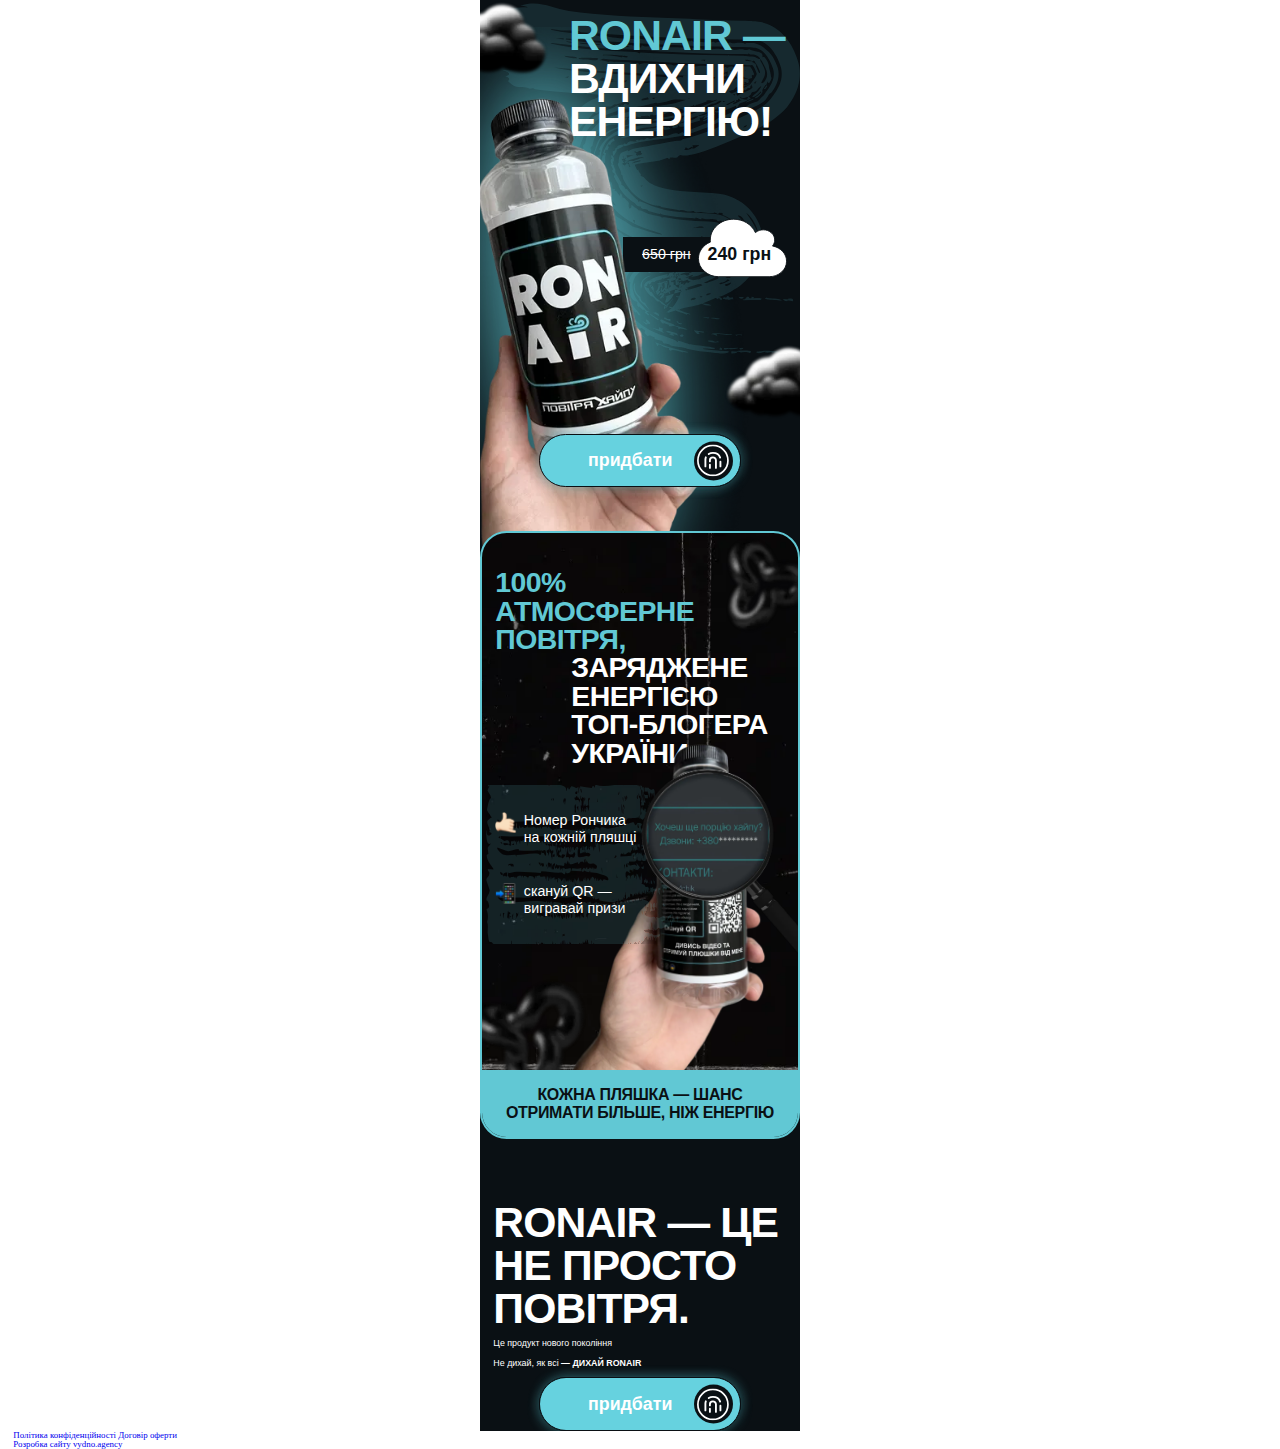
<file: index.html>
<!DOCTYPE html>
<html lang="ua">
  <head>
    <meta charset="UTF-8">
    <meta name="viewport" content="width=device-width, initial-scale=1.0">
    <title>Новий сайт</title>
    <style>:root{--font-family:"Inter",sans-serif}*{box-sizing:border-box}html{font-size:calc(100vw / 1440 * 10)}@media (max-width:991.98px){html{font-size:calc(100vw / 360 * 10)}}a{text-decoration:none}body{line-height:1;margin:0;height:100vh}.wrapper{position:relative;min-height:100%;display:flex;flex-direction:column}.main{flex:1 1 auto}:focus{outline:0}.container{padding:0 1.5rem;position:relative}.wrapper{display:flex;flex-direction:column}img{max-width:100%;object-fit:cover;object-position:center}main{max-width:36rem;margin:0 auto;background:#0a1014}.main__title{margin:0;margin-left:8.5rem;font-family:var(--font-family);font-weight:900;font-size:4.8rem;line-height:100%;letter-spacing:-.02em;text-transform:uppercase;position:relative;margin-bottom:10.7rem;z-index:2;color:#fff}.main__title strong{color:#61c8d4}.price__wrapper{margin-bottom:18.2rem}.price{position:relative;z-index:2;display:flex;justify-content:flex-end;padding-right:5.8rem}.price__old{font-family:var(--font-family);font-weight:400;font-size:1.6rem;display:inline-block;background:#0a1014;padding:1rem 5rem 1rem 2.2rem;line-height:120%;text-decoration:line-through;color:#fff}.price__new-wrapper{width:10rem;height:6.6rem;bottom:-.5rem;z-index:2;right:0;position:absolute}.price__new-wrapper img{position:absolute;left:0;width:100%;height:100%;object-fit:cover;z-index:-1}.price__new{position:relative;font-family:var(--font-family);font-weight:800;font-size:2rem;line-height:120%;color:#0a1014;top:2.9rem;left:1.1rem}.price__btn{position:relative;z-index:5;border:.2rem solid #0a1014;border-radius:10.3rem;padding:1.7rem 7.6rem 1.7rem 5.4rem;font-family:var(--font-family);margin:0;font-weight:800;font-size:2rem;box-shadow:4px 4px 10px #59b8c31a,-4px -4px 8px #69d8e51a,4px -4px 8px #59b8c333,-4px 4px 8px #59b8c333;background:linear-gradient(135deg,#66d2df 100%,#5cbec9 0),#0003;line-height:120%;color:#fff;display:inline-block}.btn__wrapper{display:flex;justify-content:center}.price__btn span{display:inline-block;width:4.4rem;height:4.4rem;position:absolute;padding:.4rem;background-color:#0a1014;border-radius:100%;right:.8rem;top:50%;transform:translateY(-50%)}.price__btn span svg{width:100%;height:100%}.background{position:absolute;top:0;right:0;width:34.1rem;height:40.6rem}.background img{width:100%;height:100%;object-fit:cover}.main__section{position:relative;padding-top:1.6rem;overflow:hidden}.background__blur{position:absolute;top:3rem;left:0;width:31rem;height:72rem}.bottle{position:absolute;bottom:-4rem;left:-14.9rem;z-index:4;width:40.8rem;height:61.2rem}.bottle img{width:100%;height:100%;object-fit:cover}.cloud{position:absolute;width:12.8rem;height:9.1rem;z-index:3}.cloud--one{top:0;left:-4.8rem}.cloud--two{right:-4.3rem;bottom:13.8rem}.price__btn-wrapper--one{margin-bottom:6.7rem}.about{border:.3rem solid #61c8d4;border-radius:3rem;margin-top:-1.85rem;z-index:5;position:relative;overflow:hidden;background:#0a1014;padding-top:4rem;background-image:url(images/block2-back-texture.webp);background-repeat:no-repeat;background-size:cover;background-position:center}.main__subtitle{font-family:var(--font-family);font-weight:900;font-size:3.2rem;line-height:100%;letter-spacing:-.02em;max-width:24rem;margin:0 0 0 auto;text-transform:uppercase;color:#fff}.main__text{font-family:var(--font-family);font-weight:900;margin:0;font-size:3.2rem;max-width:24rem;line-height:100%;letter-spacing:-.02em;text-transform:uppercase;color:#61c8d4}.text__wrapper-two{width:21rem;margin-top:2rem;display:flex;padding:2rem 0;flex-direction:column;gap:2.2rem;position:relative;margin-bottom:14.2rem}.block{position:absolute;top:0;right:0;bottom:0;left:0;z-index:-1;left:-1.5rem}.block img{width:100%;height:100%;object-position:center;object-fit:cover}.text__wrapper-two{position:relative;z-index:2}.text__wrapper-two p{display:flex;gap:.8rem}.text__wrapper-two p svg{max-width:2.4rem;width:100%;height:2.4rem}.text__wrapper-two p span{max-width:14rem;font-family:var(--font-family);font-weight:400;font-size:1.6rem;margin:0;line-height:120%;max-width:13rem;color:#fff}.text__bottom{background:#61c8d4;font-family:var(--font-family);font-weight:900;font-size:1.8rem;line-height:110%;letter-spacing:-.02em;text-transform:uppercase;text-align:center;padding:1.8rem;position:relative;z-index:5;color:#0a1014}.bottle-two{position:absolute;bottom:7.5rem;width:22.3rem;right:3.5rem;height:36.8rem}.bottle-two img{width:100%;height:100%}.cone{position:absolute}.cone--one{right:-2.5rem;top:0;width:11.6rem;height:11.6rem}.cone--one img{width:100%;height:100%;object-fit:cover}.cone--two{left:-2rem;bottom:4rem;width:14.2rem;height:14.2rem}.cone--two img{width:100%;height:100%;object-fit:cover}.zoom{position:absolute;bottom:13.1rem;right:-7rem;width:25.7rem;height:33.3rem;z-index:3}.zoom img{width:100%;height:100%;object-fit:cover}.bottom__text{font-family:var(--font-family);font-weight:900;font-size:4.8rem;line-height:100%;letter-spacing:-.02em;text-transform:uppercase;margin:0;color:#fff}.bottom{position:relative;margin-top:7rem;overflow:hidden}p{font-family:var(--font-family);font-weight:400;font-size:1rem;line-height:120%;color:#fff}:root{--swiper-theme-color:#007aff}:host{position:relative;display:block;margin-left:auto;margin-right:auto;z-index:1}</style>
    <script type="module" crossorigin="" src="./js/main2.js"></script>
    <link rel="stylesheet" crossorigin="" href="./css/main.css" media="print" onload="this.media='all'">
  </head>

  <body>
    <div class="wrapper">
      <main class="main">
        <section class="main__section">
          <div class="container">
            <h1 class="main__title"><strong>RonAir —</strong> вдихни енергію!</h1>
            <div class="price__wrapper">
              <div class="price">
                <span class="price__old">650 грн</span>
                <div class="price__new-wrapper">
                  <span class="price__new">240 грн</span>
                  <img src="data:image/svg+xml,%3csvg%20width='101'%20height='69'%20viewBox='0%200%20101%2069'%20fill='none'%20xmlns='http://www.w3.org/2000/svg'%3e%3cpath%20d='M40.4004%202.5C45.8541%202.50006%2050.787%203.85211%2055.2109%206.55176C59.6399%209.25456%2062.8567%2012.7762%2064.8809%2017.1172L65.1484%2017.6904L65.6445%2017.2988C68.0041%2015.4366%2070.8032%2014.5%2074.0664%2014.5C77.6685%2014.5%2080.7226%2015.6313%2083.2559%2017.8887C85.7871%2020.1443%2087.0332%2022.8401%2087.0332%2026C87.0332%2028.2333%2086.3507%2030.287%2084.9727%2032.1738L84.5146%2032.8008L85.2754%2032.958C89.7008%2033.8751%2093.3391%2035.9259%2096.21%2039.1084C99.0768%2042.2864%20100.5%2045.9106%20100.5%2050C100.5%2054.8162%2098.5955%2058.926%2094.749%2062.3535C90.9007%2065.7825%2086.2604%2067.5%2080.7998%2067.5H23.5664C17.1946%2067.4999%2011.7651%2065.4862%207.25%2061.4629C2.73661%2057.4411%200.5%2052.628%200.5%2047C0.5%2042.9836%201.71019%2039.3124%204.13965%2035.9736C6.57315%2032.6294%209.77712%2030.1312%2013.7637%2028.4775L14.0996%2028.3379L14.0703%2027.9756C14.0005%2027.1046%2013.9668%2026.4485%2013.9668%2026C13.9668%2019.5276%2016.528%2014.0037%2021.6895%209.4043C26.8529%204.80319%2033.0809%202.5%2040.4004%202.5Z'%20fill='white'%20stroke='%230A1014'/%3e%3c/svg%3e" alt="cloud icon" />
                </div>
              </div>
            </div>
            <div class="btn__wrapper price__btn-wrapper--one">
              <a target="_blank" href="#" class="price__btn">
                придбати
                <span>
                  <svg width="34" height="34" viewBox="0 0 34 34" fill="none" xmlns="http://www.w3.org/2000/svg">
                    <path
                      d="M8.92212 23.3417V15.9386C8.92212 15.1248 9.0817 14.3444 9.37693 13.6199M24.8805 23.3417V18.259M12.4681 10.1521C13.8158 9.37521 15.3457 8.97042 16.9013 8.97921C20.5398 8.97921 23.6086 11.1017 24.5693 14.0061M13.7096 24.9375V21.4634M20.093 24.9375V16.7238C20.093 15.0912 18.6647 13.7667 16.9013 13.7667C15.1379 13.7667 13.7096 15.0912 13.7096 16.7238V17.9909"
                      stroke="white"
                      stroke-width="2"
                      stroke-linecap="round"
                      stroke-linejoin="round"
                    />
                    <path
                      d="M16.9012 32.9167C25.715 32.9167 32.8595 25.7721 32.8595 16.9583C32.8595 8.14455 25.715 1 16.9012 1C8.08742 1 0.942871 8.14455 0.942871 16.9583C0.942871 25.7721 8.08742 32.9167 16.9012 32.9167Z"
                      stroke="white"
                      stroke-width="1.8"
                      stroke-linecap="round"
                      stroke-linejoin="round"
                    />
                  </svg>
                </span>
              </a>
            </div>
          </div>
          <div class="background">
            <img src="./images/block1-back.svg" alt="background" class="background__img" />
          </div>
          <div class="bottle">
            <img src="./images/bottle.webp" alt="bottle" class="bottle__img" />
          </div>
          <div class="cloud cloud--one">
            <img src="./images/dark-storm-cloud.webp" alt="cloud" class="cloud__img" />
          </div>
          <div class="cloud cloud--two">
            <img src="./images/dark-storm-cloud.webp" alt="cloud two" class="cloud__small-img" />
          </div>
          <div class="background__blur"><img src="./images/blur.webp" alt="blur" /></div>
        </section>
        <section class="about">
          <div class="container">
            <div class="text__wrapper">
              <h2 class="main__text">100% атмосферне повітря,</h2>
              <p class="main__subtitle">заряджене енергією топ-блогера України</p>
            </div>
            <div class="text__wrapper-two">
              <p>
                <svg
                  width="24"
                  height="24"
                  viewBox="0 0 24 24"
                  fill="none"
                  xmlns="http://www.w3.org/2000/svg"
                  xmlns:xlink="http://www.w3.org/1999/xlink"
                >
                  <path d="M0 24H24V0H0V24Z" fill="url(#pattern0_2_400)" />
                  <defs>
                    <pattern id="pattern0_2_400" patternContentUnits="objectBoundingBox" width="1" height="1">
                      <use xlink:href="#image0_2_400" transform="scale(0.00625)" />
                    </pattern>
                    <image
                      id="image0_2_400"
                      width="160"
                      height="160"
                      preserveAspectRatio="none"
                      xlink:href="[data-uri]"
                    />
                  </defs>
                </svg>
                <span>Номер Рончика на кожній пляшці</span>
              </p>
              <p>
                <svg
                  width="24"
                  height="24"
                  viewBox="0 0 24 24"
                  fill="none"
                  xmlns="http://www.w3.org/2000/svg"
                  xmlns:xlink="http://www.w3.org/1999/xlink"
                >
                  <path d="M0 24H24V0H0V24Z" fill="url(#pattern0_2_403)" />
                  <defs>
                    <pattern id="pattern0_2_403" patternContentUnits="objectBoundingBox" width="1" height="1">
                      <use xlink:href="#image0_2_403" transform="scale(0.00625)" />
                    </pattern>
                    <image
                      id="image0_2_403"
                      width="160"
                      height="160"
                      preserveAspectRatio="none"
                      xlink:href="[data-uri]"
                    />
                  </defs>
                </svg>
                <span>cкануй QR — вигравай призи</span>
              </p>
              <div class="block">
                <img src="./images/block2-back.svg" alt="" />
              </div>
            </div>
          </div>
          <div class="text__bottom">Кожна пляшка — шанс отримати більше, ніж енергію</div>

          <div class="bottle-two">
            <img src="./images/bottle2.webp" alt="Bottle Two" />
          </div>
          <div class="cone cone--one">
            <img src="./images/cone1.webp" alt="Cone" />
          </div>
          <div class="cone cone--two">
            <img src="./images/cone2.webp" alt="Cone" />
          </div>
          <div class="zoom">
            <img src="./images/zoom.webp" alt="Zoom" />
          </div>
        </section>
        <section class="bottom">
          <div class="container">
            <div class="bottom__text-wrapper">
              <h2 class="bottom__text">RonAir — це не просто повітря.</h2>
              <p class="bottom__text-subtitle">Це продукт нового покоління</p>
            </div>
            <p class="bottom__subtitle">Не дихай, як всі <strong>— ДИХАЙ RONAIR</strong></p>
            <div class="btn__wrapper price__btn-wrapper--bottom">
              <a target="_blank" href="#" class="price__btn">
                придбати
                <span>
                  <svg width="34" height="34" viewBox="0 0 34 34" fill="none" xmlns="http://www.w3.org/2000/svg">
                    <path
                      d="M8.92212 23.3417V15.9386C8.92212 15.1248 9.0817 14.3444 9.37693 13.6199M24.8805 23.3417V18.259M12.4681 10.1521C13.8158 9.37521 15.3457 8.97042 16.9013 8.97921C20.5398 8.97921 23.6086 11.1017 24.5693 14.0061M13.7096 24.9375V21.4634M20.093 24.9375V16.7238C20.093 15.0912 18.6647 13.7667 16.9013 13.7667C15.1379 13.7667 13.7096 15.0912 13.7096 16.7238V17.9909"
                      stroke="white"
                      stroke-width="2"
                      stroke-linecap="round"
                      stroke-linejoin="round"
                    />
                    <path
                      d="M16.9012 32.9167C25.715 32.9167 32.8595 25.7721 32.8595 16.9583C32.8595 8.14455 25.715 1 16.9012 1C8.08742 1 0.942871 8.14455 0.942871 16.9583C0.942871 25.7721 8.08742 32.9167 16.9012 32.9167Z"
                      stroke="white"
                      stroke-width="1.8"
                      stroke-linecap="round"
                      stroke-linejoin="round"
                    />
                  </svg>
                </span>
              </a>
            </div>
          </div>
          <div class="cone cone--three">
            <img src="./images/cone3.webp" alt="Cone" />
          </div>
          <div class="cloud cloud--three">
            <img src="./images/dark-storm-cloud-2.webp" alt="Cloud three" />
        </section>
      </main>
      <footer>
  <div class="container">
    <div class="footer__content">
      <div class="footer__links">
        <a href="#">Політика конфіденційності</a>
        <a href="#">Договір оферти</a>
      </div>
      <div class="footer__text">
        <a href="https://vydno.agency/">Розробка сайту <span>vydno.agency</span></a>
      </div>
    </div>
  </div>
</footer>

    </div>
    <noscript><link rel="stylesheet" crossorigin="" href="./css/main.css"></noscript>
  </body>
</html>
</file>
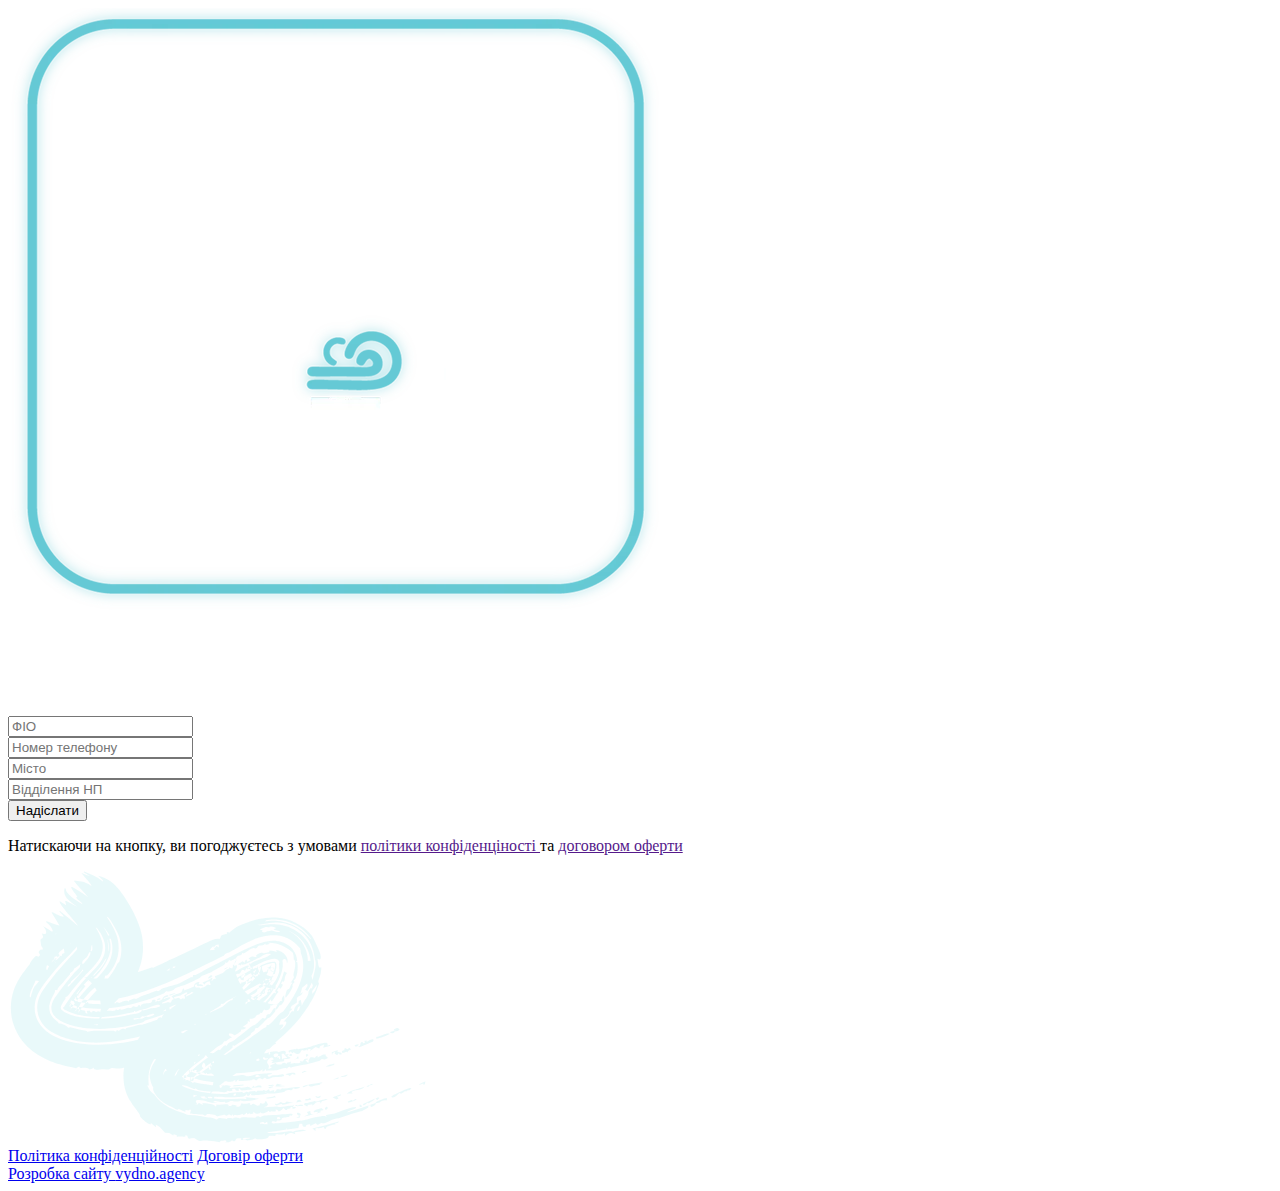
<file: form.html>
<!DOCTYPE html>
<html lang="ua">
  <head>
    <meta charset="UTF-8" />
    <meta name="viewport" content="width=device-width, initial-scale=1.0" />
    <title>Новий сайт</title>
    <script type="module" crossorigin src="./js/main2.js"></script>
    <link rel="stylesheet" crossorigin href="./css/main.css">
  </head>

  <body>
    <div class="wrapper">
      <main class="main">
        <section class="form">
          <div class="container">
           <div class="form__content">
            <div class="logo__wrapper">
              <img src="./images/logo.webp" alt="logo">
            </div>
            <form action="">
              <div class="form__group">
                <input placeholder="ФІО" type="text" id="name" name="name"/>
                <span></span>
              </div>
              <div class="form__group">
                <input placeholder="Номер телефону" type="tel" id="tel" name="tel" />
                <span></span>

              </div>
              <div class="form__group">
                <input placeholder="Місто" id="city" name="city"></input>
                <span></span>

              </div>
              <div class="form__group">
                <input placeholder="Відділення НП" id="city" name="city"></input>
                <span></span>

              </div>
              <div class="button__wrapper">
                <button type="submit">Надіслати</button>
                <span class="success"></span>

              </div>
              <p>Натискаючи на кнопку, ви погоджуєтесь з умовами <a href="">політики конфіденціності </a>та <a href="">договором оферти</a></p>
            </form>
           </div>
           <div class="form__back">
            <img src="./images/block3-back.svg" alt="">
           </div>
        </section>
      </main>
      <footer>
  <div class="container">
    <div class="footer__content">
      <div class="footer__links">
        <a href="#">Політика конфіденційності</a>
        <a href="#">Договір оферти</a>
      </div>
      <div class="footer__text">
        <a href="https://vydno.agency/">Розробка сайту <span>vydno.agency</span></a>
      </div>
    </div>
  </div>
</footer>

    </div>
  </body>
</html>
</file>
<file: css/main.css>
@font-face{font-family:swiper-icons;src:url(data:application/font-woff;charset=utf-8;base64,\ [base64]//wADZ2x5ZgAAAywAAADMAAAD2MHtryVoZWFkAAABbAAAADAAAAA2E2+eoWhoZWEAAAGcAAAAHwAAACQC9gDzaG10eAAAAigAAAAZAAAArgJkABFsb2NhAAAC0AAAAFoAAABaFQAUGG1heHAAAAG8AAAAHwAAACAAcABAbmFtZQAAA/gAAAE5AAACXvFdBwlwb3N0AAAFNAAAAGIAAACE5s74hXjaY2BkYGAAYpf5Hu/j+W2+MnAzMYDAzaX6QjD6/4//Bxj5GA8AuRwMYGkAPywL13jaY2BkYGA88P8Agx4j+/8fQDYfA1AEBWgDAIB2BOoAeNpjYGRgYNBh4GdgYgABEMnIABJzYNADCQAACWgAsQB42mNgYfzCOIGBlYGB0YcxjYGBwR1Kf2WQZGhhYGBiYGVmgAFGBiQQkOaawtDAoMBQxXjg/wEGPcYDDA4wNUA2CCgwsAAAO4EL6gAAeNpj2M0gyAACqxgGNWBkZ2D4/wMA+xkDdgAAAHjaY2BgYGaAYBkGRgYQiAHyGMF8FgYHIM3DwMHABGQrMOgyWDLEM1T9/w8UBfEMgLzE////P/5//f/V/xv+r4eaAAeMbAxwIUYmIMHEgKYAYjUcsDAwsLKxc3BycfPw8jEQA/[base64]/uznmfPFBNODM2K7MTQ45YEAZqGP81AmGGcF3iPqOop0r1SPTaTbVkfUe4HXj97wYE+yNwWYxwWu4v1ugWHgo3S1XdZEVqWM7ET0cfnLGxWfkgR42o2PvWrDMBSFj/IHLaF0zKjRgdiVMwScNRAoWUoH78Y2icB/yIY09An6AH2Bdu/UB+yxopYshQiEvnvu0dURgDt8QeC8PDw7Fpji3fEA4z/PEJ6YOB5hKh4dj3EvXhxPqH/SKUY3rJ7srZ4FZnh1PMAtPhwP6fl2PMJMPDgeQ4rY8YT6Gzao0eAEA409DuggmTnFnOcSCiEiLMgxCiTI6Cq5DZUd3Qmp10vO0LaLTd2cjN4fOumlc7lUYbSQcZFkutRG7g6JKZKy0RmdLY680CDnEJ+UMkpFFe1RN7nxdVpXrC4aTtnaurOnYercZg2YVmLN/d/gczfEimrE/fs/bOuq29Zmn8tloORaXgZgGa78yO9/cnXm2BpaGvq25Dv9S4E9+5SIc9PqupJKhYFSSl47+Qcr1mYNAAAAeNptw0cKwkAAAMDZJA8Q7OUJvkLsPfZ6zFVERPy8qHh2YER+3i/BP83vIBLLySsoKimrqKqpa2hp6+jq6RsYGhmbmJqZSy0sraxtbO3sHRydnEMU4uR6yx7JJXveP7WrDycAAAAAAAH//wACeNpjYGRgYOABYhkgZgJCZgZNBkYGLQZtIJsFLMYAAAw3ALgAeNolizEKgDAQBCchRbC2sFER0YD6qVQiBCv/H9ezGI6Z5XBAw8CBK/m5iQQVauVbXLnOrMZv2oLdKFa8Pjuru2hJzGabmOSLzNMzvutpB3N42mNgZGBg4GKQYzBhYMxJLMlj4GBgAYow/P/PAJJhLM6sSoWKfWCAAwDAjgbRAAB42mNgYGBkAIIbCZo5IPrmUn0hGA0AO8EFTQAA);font-weight:400;font-style:normal}:root{--swiper-theme-color: #007aff}:host{position:relative;display:block;margin-left:auto;margin-right:auto;z-index:1}.swiper{margin-left:auto;margin-right:auto;position:relative;overflow:hidden;list-style:none;padding:0;z-index:1;display:block}.swiper-vertical>.swiper-wrapper{flex-direction:column}.swiper-wrapper{position:relative;width:100%;height:100%;z-index:1;display:flex;transition-property:transform;transition-timing-function:var(--swiper-wrapper-transition-timing-function, initial);box-sizing:content-box}.swiper-android .swiper-slide,.swiper-ios .swiper-slide,.swiper-wrapper{transform:translateZ(0)}.swiper-horizontal{touch-action:pan-y}.swiper-vertical{touch-action:pan-x}.swiper-slide{flex-shrink:0;width:100%;height:100%;position:relative;transition-property:transform;display:block}.swiper-slide-invisible-blank{visibility:hidden}.swiper-autoheight,.swiper-autoheight .swiper-slide{height:auto}.swiper-autoheight .swiper-wrapper{align-items:flex-start;transition-property:transform,height}.swiper-backface-hidden .swiper-slide{transform:translateZ(0);-webkit-backface-visibility:hidden;backface-visibility:hidden}.swiper-3d.swiper-css-mode .swiper-wrapper{perspective:1200px}.swiper-3d .swiper-wrapper{transform-style:preserve-3d}.swiper-3d{perspective:1200px}.swiper-3d .swiper-slide,.swiper-3d .swiper-cube-shadow{transform-style:preserve-3d}.swiper-css-mode>.swiper-wrapper{overflow:auto;scrollbar-width:none;-ms-overflow-style:none}.swiper-css-mode>.swiper-wrapper::-webkit-scrollbar{display:none}.swiper-css-mode>.swiper-wrapper>.swiper-slide{scroll-snap-align:start start}.swiper-css-mode.swiper-horizontal>.swiper-wrapper{scroll-snap-type:x mandatory}.swiper-css-mode.swiper-vertical>.swiper-wrapper{scroll-snap-type:y mandatory}.swiper-css-mode.swiper-free-mode>.swiper-wrapper{scroll-snap-type:none}.swiper-css-mode.swiper-free-mode>.swiper-wrapper>.swiper-slide{scroll-snap-align:none}.swiper-css-mode.swiper-centered>.swiper-wrapper:before{content:"";flex-shrink:0;order:9999}.swiper-css-mode.swiper-centered>.swiper-wrapper>.swiper-slide{scroll-snap-align:center center;scroll-snap-stop:always}.swiper-css-mode.swiper-centered.swiper-horizontal>.swiper-wrapper>.swiper-slide:first-child{margin-inline-start:var(--swiper-centered-offset-before)}.swiper-css-mode.swiper-centered.swiper-horizontal>.swiper-wrapper:before{height:100%;min-height:1px;width:var(--swiper-centered-offset-after)}.swiper-css-mode.swiper-centered.swiper-vertical>.swiper-wrapper>.swiper-slide:first-child{margin-block-start:var(--swiper-centered-offset-before)}.swiper-css-mode.swiper-centered.swiper-vertical>.swiper-wrapper:before{width:100%;min-width:1px;height:var(--swiper-centered-offset-after)}.swiper-3d .swiper-slide-shadow,.swiper-3d .swiper-slide-shadow-left,.swiper-3d .swiper-slide-shadow-right,.swiper-3d .swiper-slide-shadow-top,.swiper-3d .swiper-slide-shadow-bottom{position:absolute;left:0;top:0;width:100%;height:100%;pointer-events:none;z-index:10}.swiper-3d .swiper-slide-shadow{background:#00000026}.swiper-3d .swiper-slide-shadow-left{background-image:linear-gradient(to left,#00000080,#0000)}.swiper-3d .swiper-slide-shadow-right{background-image:linear-gradient(to right,#00000080,#0000)}.swiper-3d .swiper-slide-shadow-top{background-image:linear-gradient(to top,#00000080,#0000)}.swiper-3d .swiper-slide-shadow-bottom{background-image:linear-gradient(to bottom,#00000080,#0000)}.swiper-lazy-preloader{width:42px;height:42px;position:absolute;left:50%;top:50%;margin-left:-21px;margin-top:-21px;z-index:10;transform-origin:50%;box-sizing:border-box;border:4px solid var(--swiper-preloader-color, var(--swiper-theme-color));border-radius:50%;border-top-color:transparent}.swiper:not(.swiper-watch-progress) .swiper-lazy-preloader,.swiper-watch-progress .swiper-slide-visible .swiper-lazy-preloader{animation:swiper-preloader-spin 1s infinite linear}.swiper-lazy-preloader-white{--swiper-preloader-color: #fff}.swiper-lazy-preloader-black{--swiper-preloader-color: #000}@keyframes swiper-preloader-spin{0%{transform:rotate(0)}to{transform:rotate(360deg)}}
</file>
